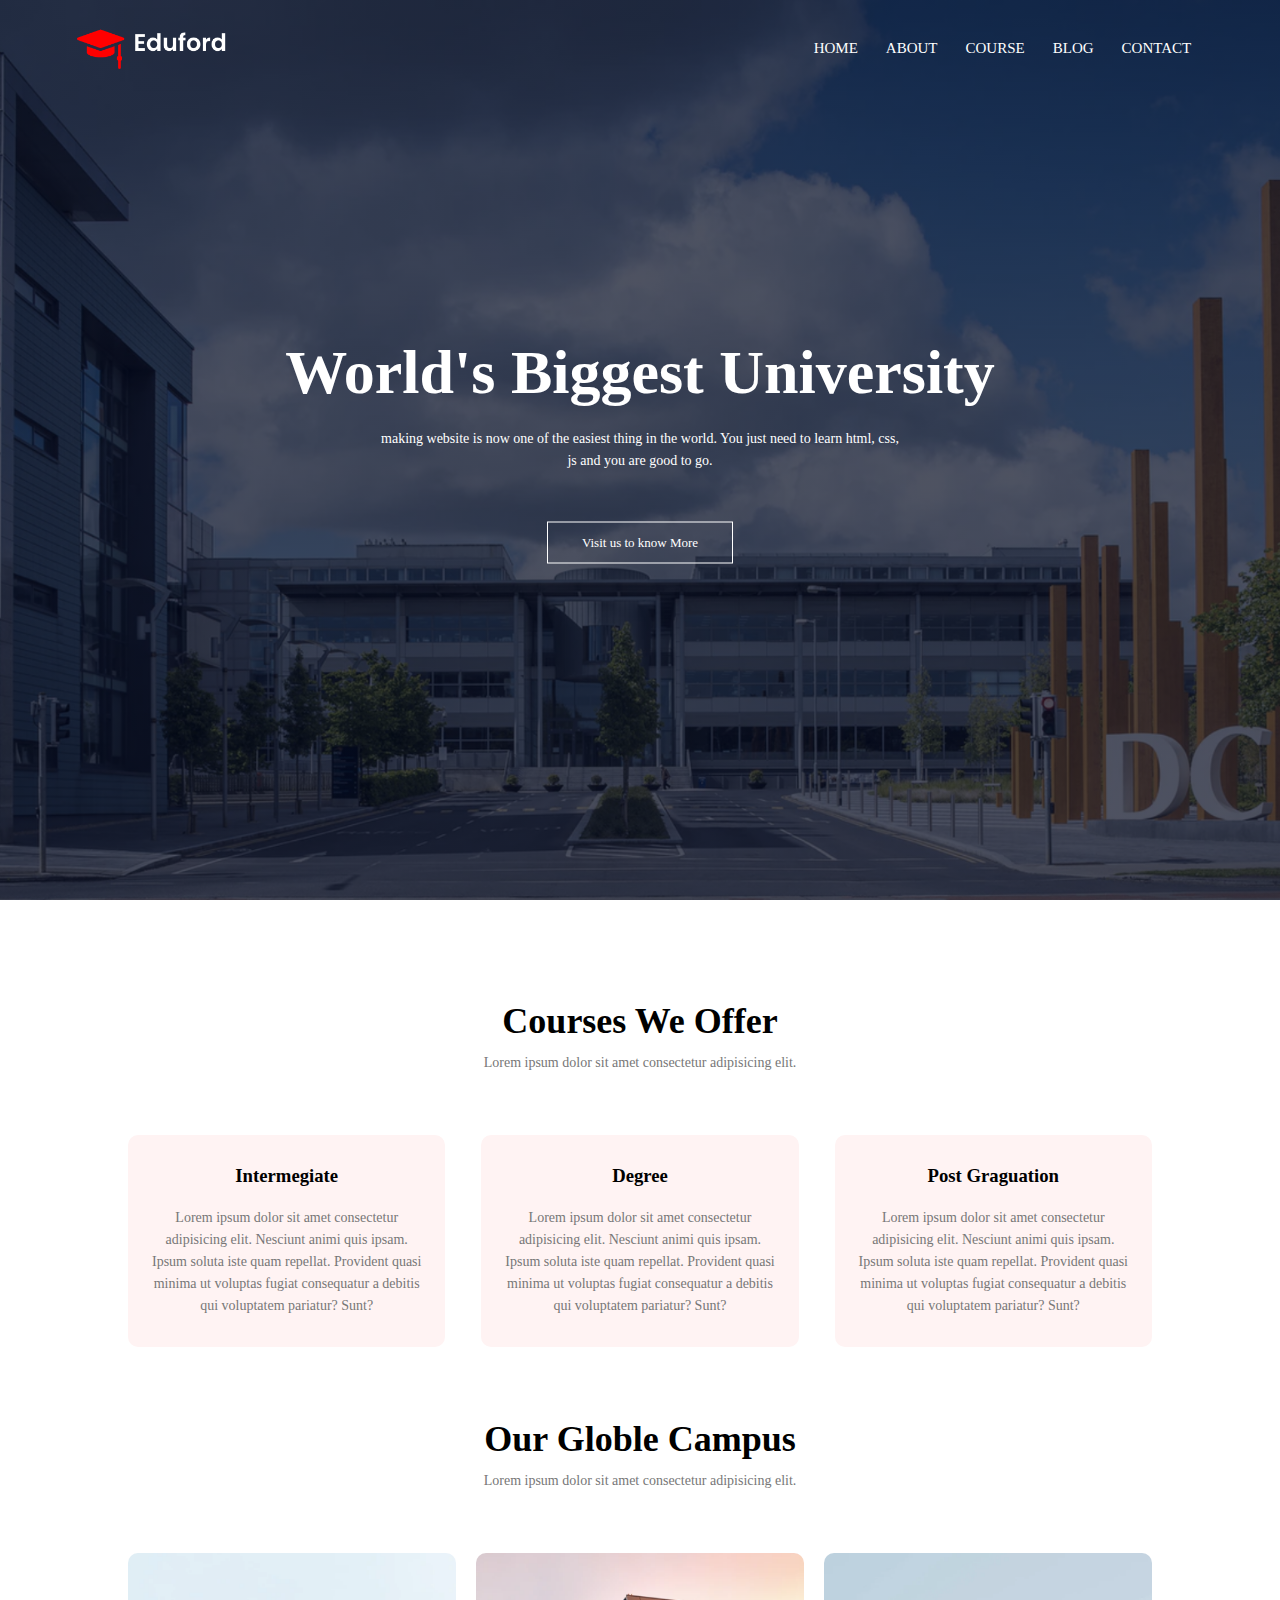
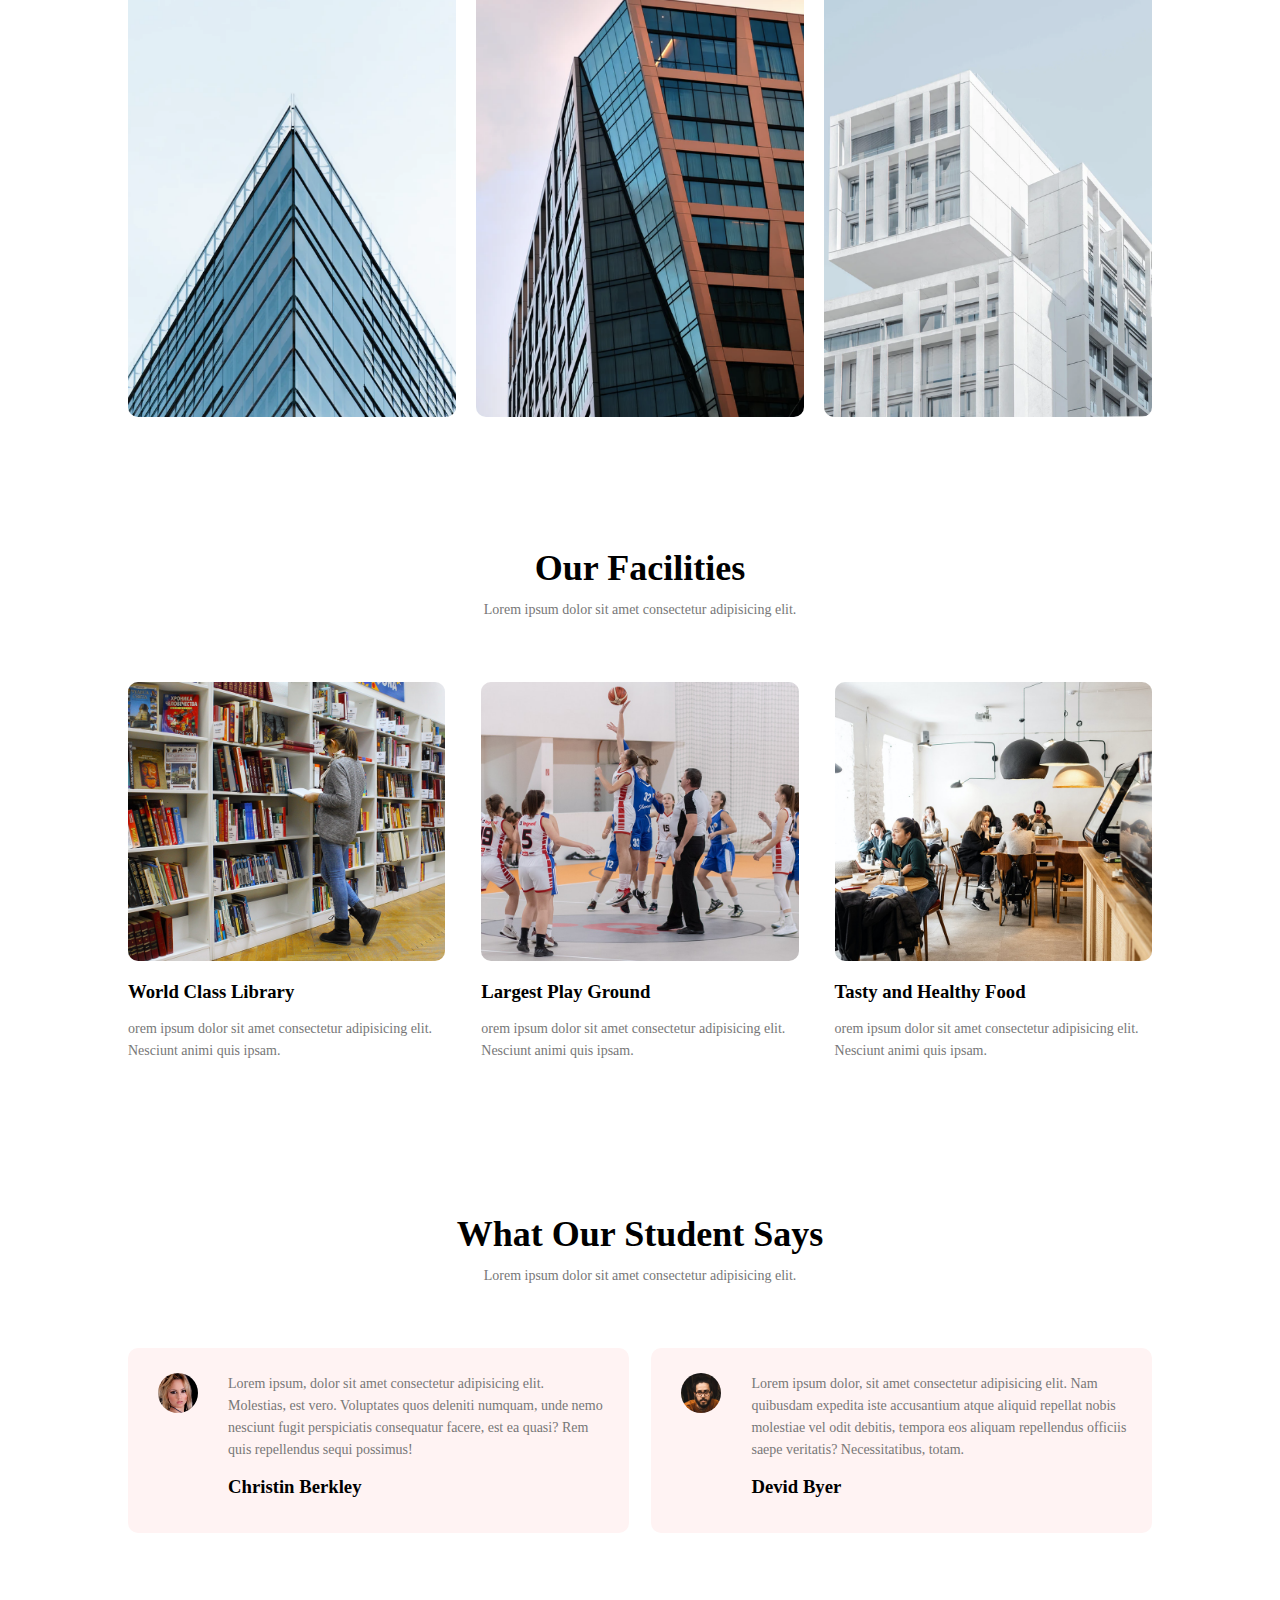
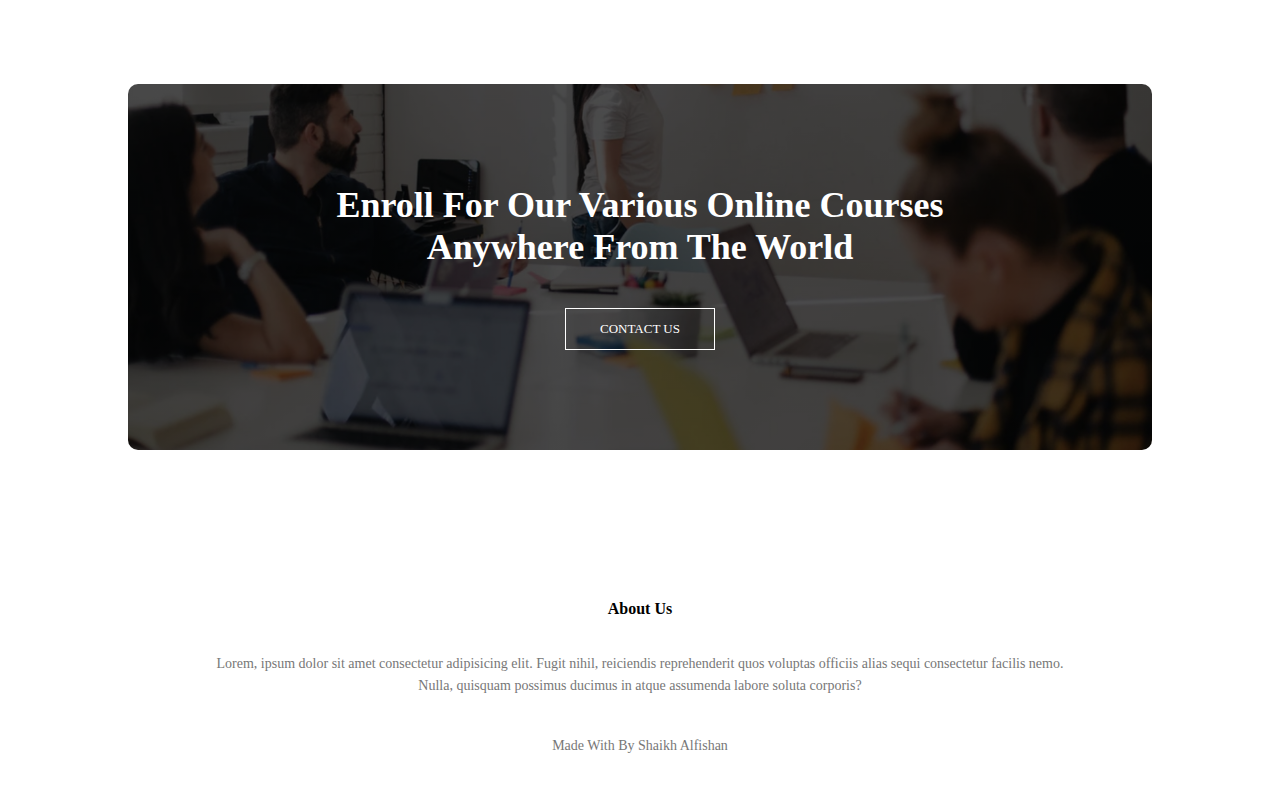
<file: index.html>
<!DOCTYPE html>
<html lang="en">
<head>
    <meta charset="UTF-8">
    <meta name="viewport" content="width=device-width, initial-scale=1.0">
    <title>University Web</title>
    <link rel="stylesheet" href="https://cdnjs.cloudflare.com/ajax/libs/font-awesome/6.5.1/css/all.min.css" integrity="sha512-DTOQO9RWCH3ppGqcWaEA1BIZOC6xxalwEsw9c2QQeAIftl+Vegovlnee1c9QX4TctnWMn13TZye+giMm8e2LwA==" crossorigin="anonymous" referrerpolicy="no-referrer" />
    <link rel="stylesheet" href="style.css">
</head>
<body>

    <!--- header --->
    
  <section class="header">
    <nav>
        <a href="index.html"><img src="images/logo.png" alt="logo"></a>
        <div class="nav-links" id="navLinks">
            <i class="fa-solid fa-xmark" onclick="hideMenu()"></i>
            <ul>
                <li><a href="index.html">HOME</a></li>
                <li><a href="about.html">ABOUT</a></li>
                <li><a href="course.html">COURSE</a></li>
                <li><a href="blog.html">BLOG</a></li>
                <li><a href="contact.html">CONTACT</a></li>
            </ul>
        </div>
        <i class="fa-solid fa-bars" onclick="showMenu()"></i>
    </nav>

    <div class="text-box">
        <h1>World's Biggest University</h1>
        <p>making website is now one of the easiest thing in the world. You just need to learn html, css, <br>js and you are good to go.</p>
        <a href="" class="hero-btn">Visit us to know More</a>
    </div>
  </section>

<!---- Course ---->
 
<section class="course">
    <h1>Courses We Offer</h1>
    <p>Lorem ipsum dolor sit amet consectetur adipisicing elit.</p>

    <div class="row">
        <div class="course-col">
            <h3>Intermegiate</h3>
            <p>Lorem ipsum dolor sit amet consectetur adipisicing elit. Nesciunt animi quis ipsam. Ipsum soluta iste quam repellat. Provident quasi minima ut voluptas fugiat consequatur a debitis qui voluptatem pariatur? Sunt?</p>
        </div>
        <div class="course-col">
            <h3>Degree</h3>
            <p>Lorem ipsum dolor sit amet consectetur adipisicing elit. Nesciunt animi quis ipsam. Ipsum soluta iste quam repellat. Provident quasi minima ut voluptas fugiat consequatur a debitis qui voluptatem pariatur? Sunt?</p>
        </div>
        <div class="course-col">
            <h3>Post Graguation</h3>
            <p>Lorem ipsum dolor sit amet consectetur adipisicing elit. Nesciunt animi quis ipsam. Ipsum soluta iste quam repellat. Provident quasi minima ut voluptas fugiat consequatur a debitis qui voluptatem pariatur? Sunt?</p>
        </div>
    </div>
</section>

<!--- Cmapus --->

<section class="campus">
    <h1>Our Globle Campus</h1>
    <p>Lorem ipsum dolor sit amet consectetur adipisicing elit.</p>

    <div class="row">
        <div class="campus-col">
            <img src="images/london.png" alt="">
            <div class="layer">
                <h3>LONDON</h3>
            </div>
        </div>
        <div class="campus-col">
            <img src="images/newyork.png" alt="">
            <div class="layer">
                <h3>NEW YORK</h3>
            </div>
        </div>
        <div class="campus-col">
            <img src="images/washington.png" alt="">
            <div class="layer">
                <h3>WASHINTONG</h3>
            </div>
        </div>
    </div>
</section>

<!---- Fzcilities ---->

<section class="facilities">
    <h1>Our Facilities</h1>
    <p>Lorem ipsum dolor sit amet consectetur adipisicing elit.</p>

    <div class="row">
        <div class="facilities-col">
            <img src="images/library.png" alt="">
            <h3>World Class Library </h3>
            <p>orem ipsum dolor sit amet consectetur adipisicing elit. Nesciunt animi quis ipsam.</p>
        </div>
        <div class="facilities-col">
            <img src="images/basketball.png" alt="">
            <h3>Largest Play Ground </h3>
            <p>orem ipsum dolor sit amet consectetur adipisicing elit. Nesciunt animi quis ipsam.</p>
        </div>
        <div class="facilities-col">
            <img src="images/cafeteria.png" alt="">
            <h3>Tasty and Healthy Food</h3>
            <p>orem ipsum dolor sit amet consectetur adipisicing elit. Nesciunt animi quis ipsam.</p>
        </div>
    </div>

</section>

<!--- testimonials --->

<section class="testimonials">
    <h1>What Our Student Says</h1>
    <p>Lorem ipsum dolor sit amet consectetur adipisicing elit.</p>
    <div class="row">
        <div class="testimonial-col">
            <img src="images/user1.jpg" alt="">
            <div>
                <p>Lorem ipsum, dolor sit amet consectetur adipisicing elit. Molestias, est vero. Voluptates quos deleniti numquam, unde nemo nesciunt fugit perspiciatis consequatur facere, est ea quasi? Rem quis repellendus sequi possimus!</p>
                <h3>Christin Berkley</h3>
                <i class="fa-solid fa-star"></i>
                <i class="fa-solid fa-star"></i>
                <i class="fa-solid fa-star"></i>
                <i class="fa-solid fa-star"></i>
                <i class="fa-regular fa-star"></i>
            </div>
        </div>
        <div class="testimonial-col">
            <img src="images/user2.jpg" alt="">
            <div>
                <p>Lorem ipsum dolor, sit amet consectetur adipisicing elit. Nam quibusdam expedita iste accusantium atque aliquid repellat nobis molestiae vel odit debitis, tempora eos aliquam repellendus officiis saepe veritatis? Necessitatibus, totam.</p>
                <h3>Devid Byer</h3>
                <i class="fa-solid fa-star"></i>
                <i class="fa-solid fa-star"></i>
                <i class="fa-solid fa-star"></i>
                <i class="fa-solid fa-star"></i>
                <i class="fa-regular fa-star-half-stroke"></i>
            </div>
        </div>
    </div>
  
</section>

<!--- Call To Action --->

<section class="cta">
    <h1>Enroll For Our Various Online Courses <br> Anywhere From The World</h1>
    <a href="" class="hero-btn">CONTACT US</a>

</section>

<!--- footer--->

<section class="footer">
    <h4>About Us</h4>
    <p>Lorem, ipsum dolor sit amet consectetur adipisicing elit. Fugit nihil, reiciendis reprehenderit quos voluptas officiis alias sequi consectetur facilis nemo. <br> Nulla, quisquam possimus ducimus in atque assumenda labore soluta corporis?</p>
    <div class="icons">
        <i class="fa-brands fa-facebook-f"></i>
        <i class="fa-brands fa-twitter"></i>
        <i class="fa-brands fa-instagram"></i>
        <i class="fa-brands fa-linkedin-in"></i>
    </div>
    <p>Made With <i class="fa-regular fa-heart"></i> By Shaikh Alfishan</p>

</section>


  <!---- Javascript for Toggle Menu ---->
  <script>

    var nakLinks = document.getElementById("navLinks");
    function showMenu(){
        nakLinks.style.right = "0";
    }
    function hideMenu(){
        nakLinks.style.right = "-200px";
    }

  </script>

</body>
</html>
</file>
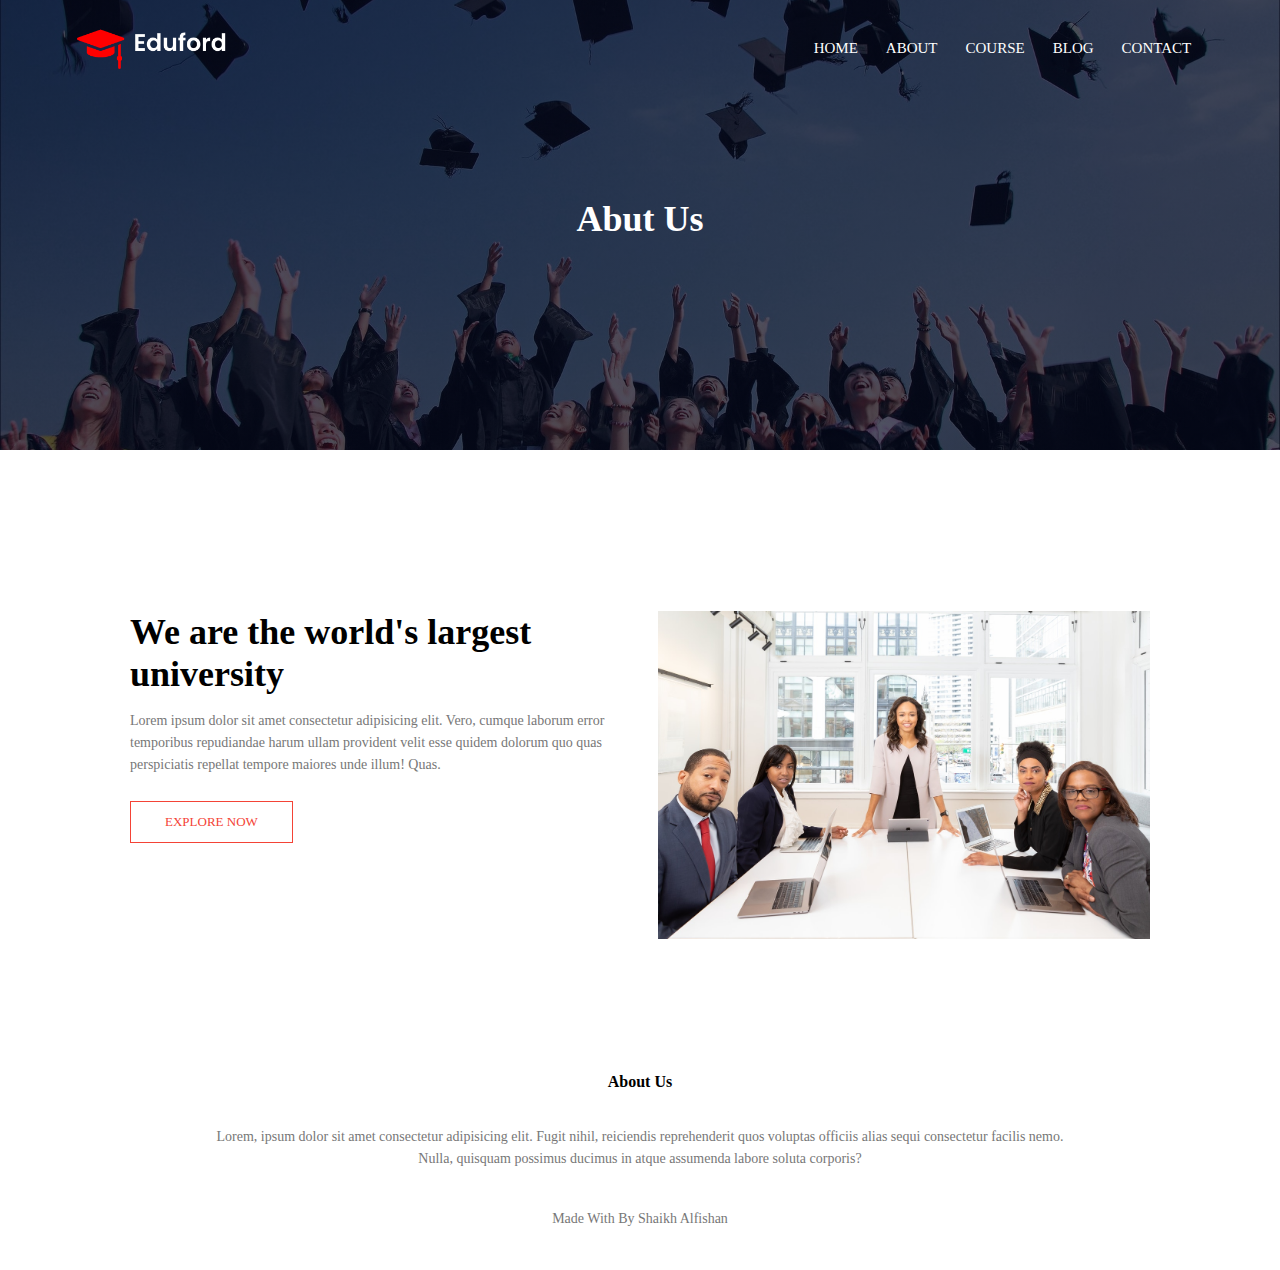
<file: about.html>
<!DOCTYPE html>
<html lang="en">
<head>
    <meta charset="UTF-8">
    <meta name="viewport" content="width=device-width, initial-scale=1.0">
    <title>Document</title>
    <link rel="stylesheet" href="https://cdnjs.cloudflare.com/ajax/libs/font-awesome/6.5.1/css/all.min.css" integrity="sha512-DTOQO9RWCH3ppGqcWaEA1BIZOC6xxalwEsw9c2QQeAIftl+Vegovlnee1c9QX4TctnWMn13TZye+giMm8e2LwA==" crossorigin="anonymous" referrerpolicy="no-referrer" />
    <link rel="stylesheet" href="style.css">
</head>
<body>

    <!--- sub-header --->

  <section class="sub-header">
    <nav>
        <a href="index.html"><img src="images/logo.png"></a>
        <div class="nav-links" id="navLinks">
            <i class="fa-solid fa-xmark" onclick="hideMenu()"></i>
            <ul>
                <li><a href="index.html">HOME</a></li>
                <li><a href="about.html">ABOUT</a></li>
                <li><a href="course.html">COURSE</a></li>
                <li><a href="blog.html">BLOG</a></li>
                <li><a href="contact.html">CONTACT</a></li>
            </ul>
        </div>
        <i class="fa-solid fa-bars" onclick="showMenu()"></i>
    </nav>
    <h1>Abut Us</h1>

  </section>

  <!--- about us content --->

  <section class="about-us">
    <div class="row">
        <div class="about-col">
            <h1>We are the world's largest <br> university</h1>
            <p>Lorem ipsum dolor sit amet consectetur adipisicing elit. Vero, cumque laborum error temporibus repudiandae harum ullam provident velit esse quidem dolorum quo quas perspiciatis repellat tempore maiores unde illum! Quas.</p>
            <a href="" class="hero-btn red-btn"> EXPLORE NOW</a>
        </div>
        <div class="about-col">
            <img src="images/about.jpg" alt="">
        </div>
    </div>

  </section>

<!--- footer--->

<section class="footer">
    <h4>About Us</h4>
    <p>Lorem, ipsum dolor sit amet consectetur adipisicing elit. Fugit nihil, reiciendis reprehenderit quos voluptas officiis alias sequi consectetur facilis nemo. <br> Nulla, quisquam possimus ducimus in atque assumenda labore soluta corporis?</p>
    <div class="icons">
        <i class="fa-brands fa-facebook-f"></i>
        <i class="fa-brands fa-twitter"></i>
        <i class="fa-brands fa-instagram"></i>
        <i class="fa-brands fa-linkedin-in"></i>
    </div>
    <p>Made With <i class="fa-regular fa-heart"></i> By Shaikh Alfishan</p>

</section>


  <!---- Javascript for Toggle Menu ---->
  <script>

    var nakLinks = document.getElementById("navLinks");
    function showMenu(){
        nakLinks.style.right = "0";
    }
    function hideMenu(){
        nakLinks.style.right = "-200px";
    }

  </script>

</body>
</html>
</file>
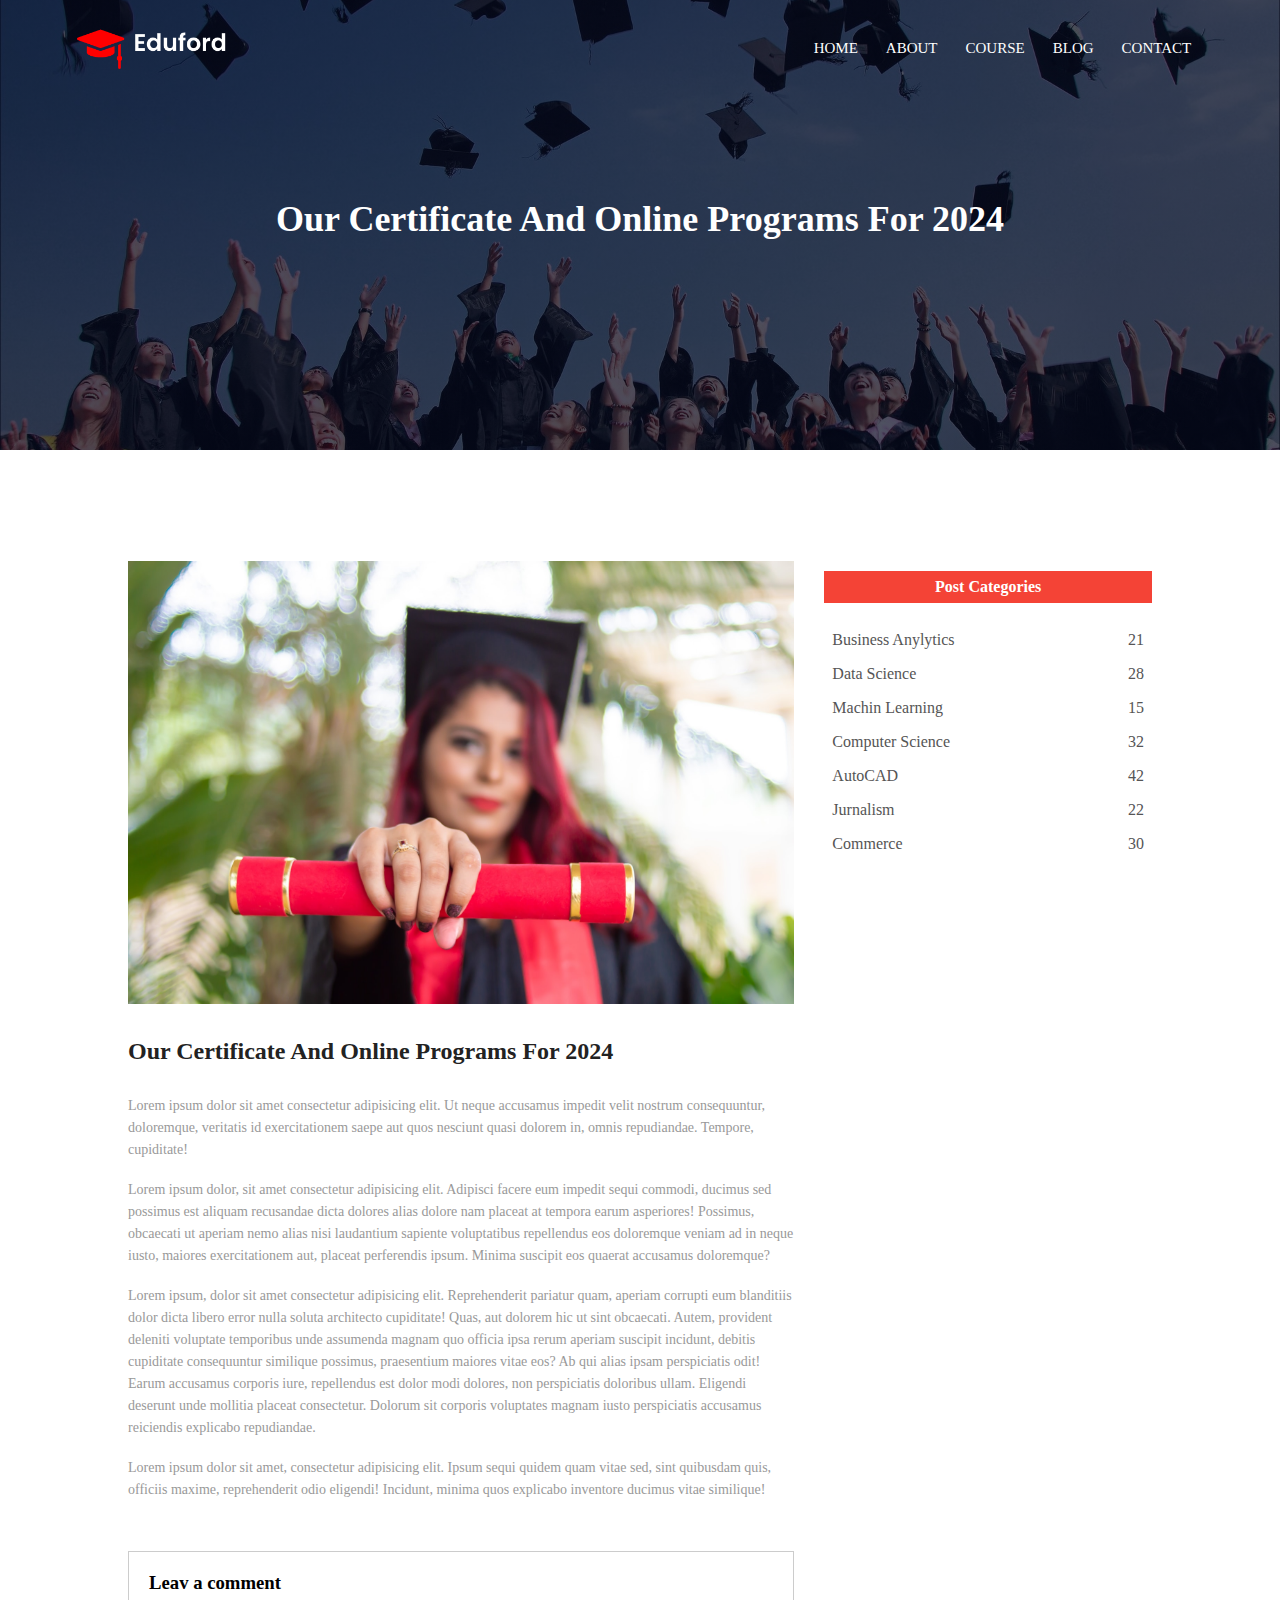
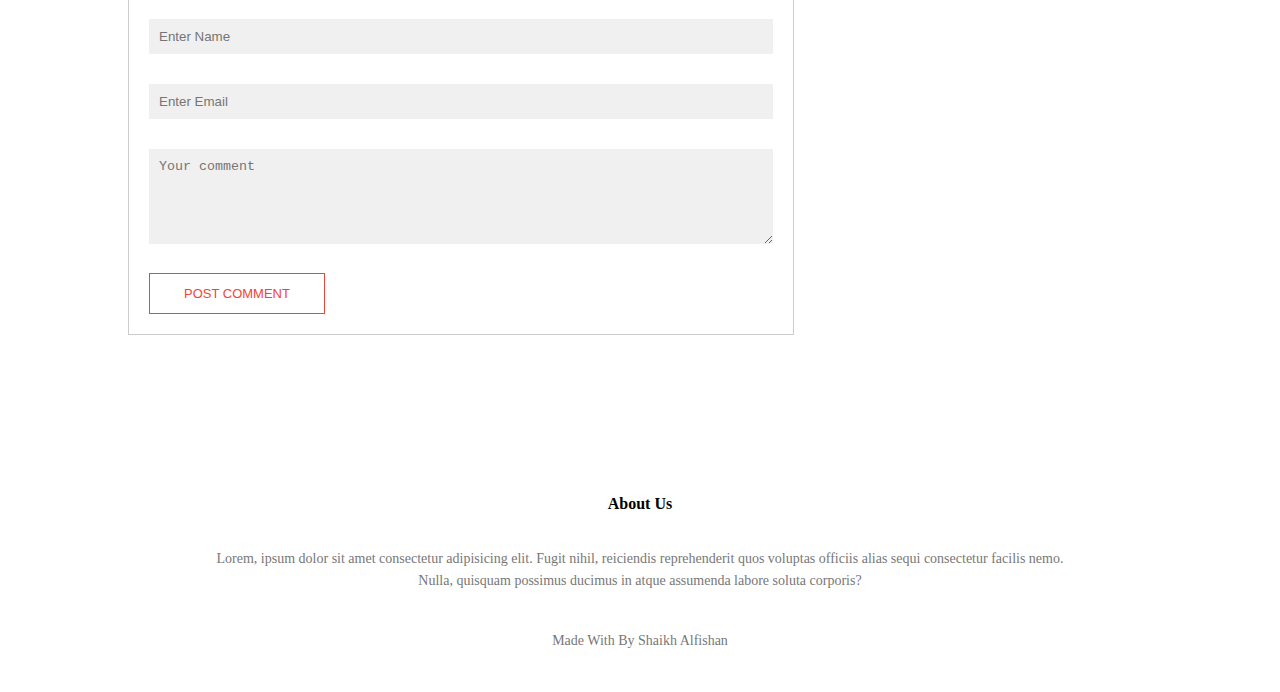
<file: blog.html>
<!DOCTYPE html>
<html lang="en">
<head>
    <meta charset="UTF-8">
    <meta name="viewport" content="width=device-width, initial-scale=1.0">
    <title>Document</title>
    <link rel="stylesheet" href="https://cdnjs.cloudflare.com/ajax/libs/font-awesome/6.5.1/css/all.min.css" integrity="sha512-DTOQO9RWCH3ppGqcWaEA1BIZOC6xxalwEsw9c2QQeAIftl+Vegovlnee1c9QX4TctnWMn13TZye+giMm8e2LwA==" crossorigin="anonymous" referrerpolicy="no-referrer" />
    <link rel="stylesheet" href="style.css">
</head>
<body>

    <!--- sub-header --->

  <section class="sub-header">
    <nav>
        <a href="index.html"><img src="images/logo.png"></a>
        <div class="nav-links" id="navLinks">
            <i class="fa-solid fa-xmark" onclick="hideMenu()"></i>
            <ul>
                <li><a href="index.html">HOME</a></li>
                <li><a href="about.html">ABOUT</a></li>
                <li><a href="course.html">COURSE</a></li>
                <li><a href="blog.html">BLOG</a></li>
                <li><a href="contact.html">CONTACT</a></li>
            </ul>
        </div>
        <i class="fa-solid fa-bars" onclick="showMenu()"></i>
    </nav>
    <h1>Our Certificate And Online Programs For 2024</h1>

  </section>

  <!--- blog page content --->

  <section class="blog-content">

    <div class="row">
        <div class="blog-left">
            <img src="images/certificate.jpg" alt="">
            <h2>Our Certificate And Online Programs For 2024</h2>
            <p>Lorem ipsum dolor sit amet consectetur adipisicing elit. Ut neque accusamus impedit velit nostrum consequuntur, doloremque, veritatis id exercitationem saepe aut quos nesciunt quasi dolorem in, omnis repudiandae. Tempore, cupiditate!</p>
            <br>
            <p>Lorem ipsum dolor, sit amet consectetur adipisicing elit. Adipisci facere eum impedit sequi commodi, ducimus sed possimus est aliquam recusandae dicta dolores alias dolore nam placeat at tempora earum asperiores!
            Possimus, obcaecati ut aperiam nemo alias nisi laudantium sapiente voluptatibus repellendus eos doloremque veniam ad in neque iusto, maiores exercitationem aut, placeat perferendis ipsum. Minima suscipit eos quaerat accusamus doloremque?</p>
            <br>
            <p>Lorem ipsum, dolor sit amet consectetur adipisicing elit. Reprehenderit pariatur quam, aperiam corrupti eum blanditiis dolor dicta libero error nulla soluta architecto cupiditate! Quas, aut dolorem hic ut sint obcaecati.
            Autem, provident deleniti voluptate temporibus unde assumenda magnam quo officia ipsa rerum aperiam suscipit incidunt, debitis cupiditate consequuntur similique possimus, praesentium maiores vitae eos? Ab qui alias ipsam perspiciatis odit!
            Earum accusamus corporis iure, repellendus est dolor modi dolores, non perspiciatis doloribus ullam. Eligendi deserunt unde mollitia placeat consectetur. Dolorum sit corporis voluptates magnam iusto perspiciatis accusamus reiciendis explicabo repudiandae.</p>
            <br>
            <p>Lorem ipsum dolor sit amet, consectetur adipisicing elit. Ipsum sequi quidem quam vitae sed, sint quibusdam quis, officiis maxime, reprehenderit odio eligendi! Incidunt, minima quos explicabo inventore ducimus vitae similique!</p>

            <div class="comment-box">
                <h3>Leav a comment</h3>
                <form class="comment-form">
                    <input type="text" placeholder="Enter Name">
                    <input type="email" placeholder="Enter Email">
                    <textarea rows="5" placeholder="Your comment"></textarea>
                    <button type="submit" class="hero-btn red-btn">POST COMMENT</button>
                </form>
            </div>
        </div>

        <div class="blog-right">
            <h3>Post Categories</h3>
            <div>
                <span>Business Anylytics</span>
                <span>21</span>
            </div>
            <div>
                <span>Data Science</span>
                <span>28</span>
            </div>
            <div>
                <span>Machin Learning</span>
                <span>15</span>
            </div>
            <div>
                <span>Computer Science</span>
                <span>32</span>
            </div>
            <div>
                <span>AutoCAD</span>
                <span>42</span>
            </div>
            <div>
                <span>Jurnalism</span>
                <span>22</span>
            </div>
            <div>
                <span>Commerce</span>
                <span>30</span>
            </div>
        </div>
    </div>    

  </section>

<!--- footer--->

<section class="footer">
    <h4>About Us</h4>
    <p>Lorem, ipsum dolor sit amet consectetur adipisicing elit. Fugit nihil, reiciendis reprehenderit quos voluptas officiis alias sequi consectetur facilis nemo. <br> Nulla, quisquam possimus ducimus in atque assumenda labore soluta corporis?</p>
    <div class="icons">
        <i class="fa-brands fa-facebook-f"></i>
        <i class="fa-brands fa-twitter"></i>
        <i class="fa-brands fa-instagram"></i>
        <i class="fa-brands fa-linkedin-in"></i>
    </div>
    <p>Made With <i class="fa-regular fa-heart"></i> By Shaikh Alfishan</p>

</section>


  <!---- Javascript for Toggle Menu ---->
  <script>

    var nakLinks = document.getElementById("navLinks");
    function showMenu(){
        nakLinks.style.right = "0";
    }
    function hideMenu(){
        nakLinks.style.right = "-200px";
    }

  </script>

</body>
</html>
</file>
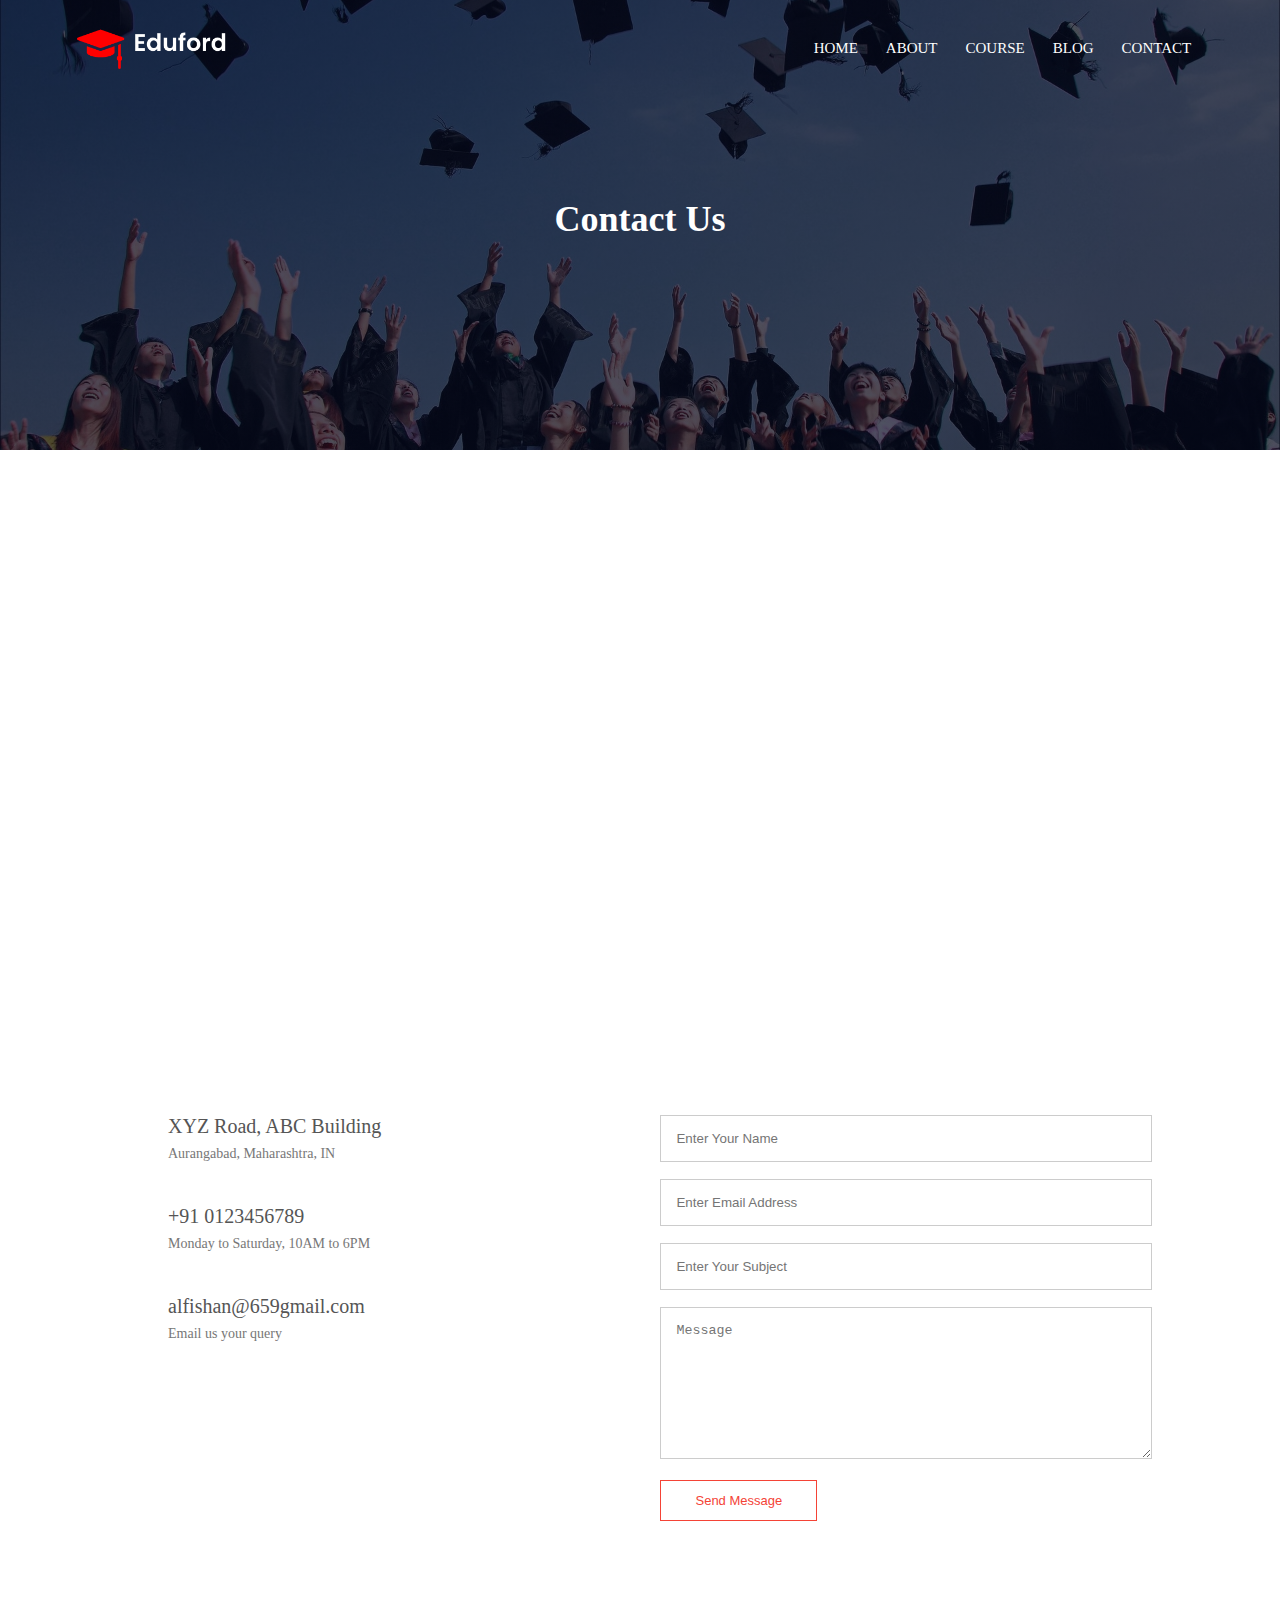
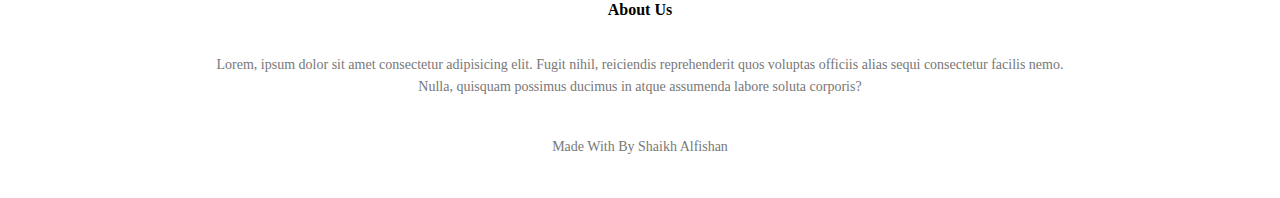
<file: contact.html>
<!DOCTYPE html>
<html lang="en">
<head>
    <meta charset="UTF-8">
    <meta name="viewport" content="width=device-width, initial-scale=1.0">
    <title>Document</title>
    <link rel="stylesheet" href="https://cdnjs.cloudflare.com/ajax/libs/font-awesome/6.5.1/css/all.min.css" integrity="sha512-DTOQO9RWCH3ppGqcWaEA1BIZOC6xxalwEsw9c2QQeAIftl+Vegovlnee1c9QX4TctnWMn13TZye+giMm8e2LwA==" crossorigin="anonymous" referrerpolicy="no-referrer" />
    <link rel="stylesheet" href="style.css">
</head>
<body>

    <!--- sub-header --->

  <section class="sub-header">
    <nav>
        <a href="index.html"><img src="images/logo.png"></a>
        <div class="nav-links" id="navLinks">
            <i class="fa-solid fa-xmark" onclick="hideMenu()"></i>
            <ul>
                <li><a href="index.html">HOME</a></li>
                <li><a href="about.html">ABOUT</a></li>
                <li><a href="course.html">COURSE</a></li>
                <li><a href="blog.html">BLOG</a></li>
                <li><a href="contact.html">CONTACT</a></li>
            </ul>
        </div>
        <i class="fa-solid fa-bars" onclick="showMenu()"></i>
    </nav>
    <h1>Contact Us</h1>

  </section>

  <!--- contact us --->

  <section class="location">

    <iframe src="https://www.google.com/maps/embed?pb=!1m18!1m12!1m3!1d120073.2008367173!2d75.2227995193368!3d19.87007730904594!2m3!1f0!2f0!3f0!3m2!1i1024!2i768!4f13.1!3m3!1m2!1s0x3bdb9815a369bc63%3A0x712d538b29a2a73e!2sAurangabad%2C%20Maharashtra!5e0!3m2!1sen!2sin!4v1711063227553!5m2!1sen!2sin" width="600" height="450" style="border:0;" allowfullscreen="" loading="lazy" referrerpolicy="no-referrer-when-downgrade"></iframe>

  </section>

  <section class="contact-us">
    <div class="row">
        <div class="contact-col">
            <div>
                <i class="fa-solid fa-house"></i>
                <span>
                    <h5>XYZ Road, ABC Building</h5>
                    <p>Aurangabad, Maharashtra, IN</p>
                </span>
            </div>
            <div>
                <i class="fa-solid fa-phone"></i>
                <span>
                    <h5>+91 0123456789</h5>
                    <p>Monday to Saturday, 10AM to 6PM</p>
                </span>
            </div>
            <div>
                <i class="fa-regular fa-envelope"></i>
                <span>
                    <h5>alfishan@659gmail.com</h5>
                    <p>Email us your query</p>
                </span>
            </div>
        </div>

        <div class="contact-col">
            <form action= "https://formspree.io/f/xleqyjbk" method="POST" >
                <input type="text" name="name" placeholder="Enter Your Name" required>
                <input type="email" name="email" placeholder="Enter Email Address" required>
                <input type="text" name="Subject" placeholder="Enter Your Subject" required>
                <textarea rows="8" name="Message" placeholder="Message" required></textarea>
                <button type="submit" class="hero-btn red-btn">Send Message</button>
            </form>

        </div>
    </div>

  </section>

  

<!--- footer--->

<section class="footer">
    <h4>About Us</h4>
    <p>Lorem, ipsum dolor sit amet consectetur adipisicing elit. Fugit nihil, reiciendis reprehenderit quos voluptas officiis alias sequi consectetur facilis nemo. <br> Nulla, quisquam possimus ducimus in atque assumenda labore soluta corporis?</p>
    <div class="icons">
        <i class="fa-brands fa-facebook-f"></i>
        <i class="fa-brands fa-twitter"></i>
        <i class="fa-brands fa-instagram"></i>
        <i class="fa-brands fa-linkedin-in"></i>
    </div>
    <p>Made With <i class="fa-regular fa-heart"></i> By Shaikh Alfishan</p>

</section>


  <!---- Javascript for Toggle Menu ---->
  <script>

    var nakLinks = document.getElementById("navLinks");
    function showMenu(){
        nakLinks.style.right = "0";
    }
    function hideMenu(){
        nakLinks.style.right = "-200px";
    }

  </script>

</body>
</html>
</file>
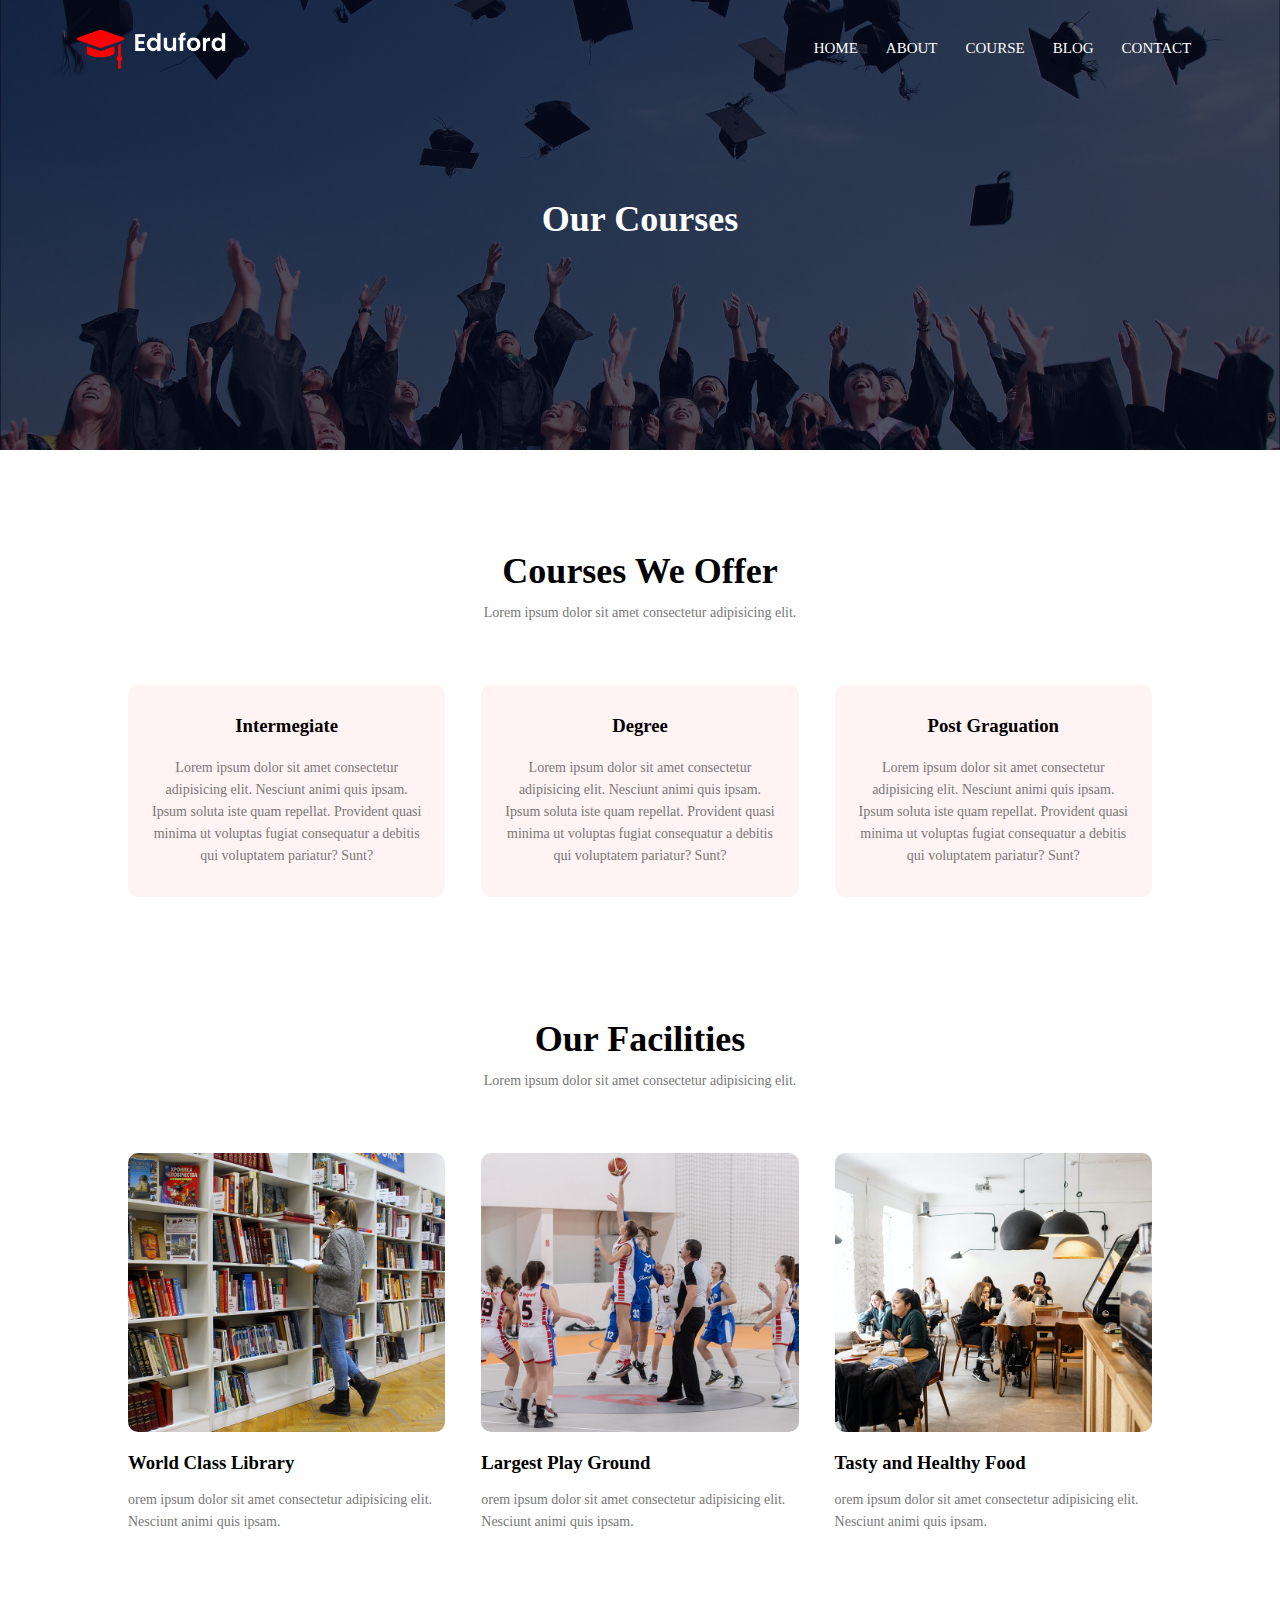
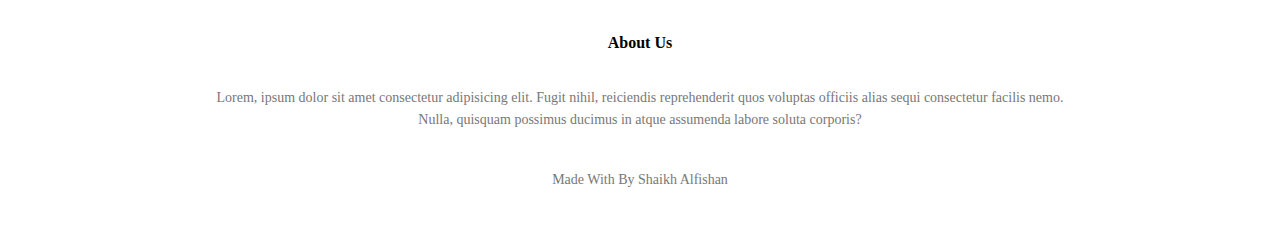
<file: course.html>
<!DOCTYPE html>
<html lang="en">
<head>
    <meta charset="UTF-8">
    <meta name="viewport" content="width=device-width, initial-scale=1.0">
    <title>Document</title>
    <link rel="stylesheet" href="https://cdnjs.cloudflare.com/ajax/libs/font-awesome/6.5.1/css/all.min.css" integrity="sha512-DTOQO9RWCH3ppGqcWaEA1BIZOC6xxalwEsw9c2QQeAIftl+Vegovlnee1c9QX4TctnWMn13TZye+giMm8e2LwA==" crossorigin="anonymous" referrerpolicy="no-referrer" />
    <link rel="stylesheet" href="style.css">
</head>
<body>

    <!--- sub-header --->

  <section class="sub-header">
    <nav>
        <a href="index.html"><img src="images/logo.png"></a>
        <div class="nav-links" id="navLinks">
            <i class="fa-solid fa-xmark" onclick="hideMenu()"></i>
            <ul>
                <li><a href="index.html">HOME</a></li>
                <li><a href="about.html">ABOUT</a></li>
                <li><a href="course.html">COURSE</a></li>
                <li><a href="blog.html">BLOG</a></li>
                <li><a href="contact.html">CONTACT</a></li>
            </ul>
        </div>
        <i class="fa-solid fa-bars" onclick="showMenu()"></i>
    </nav>
    <h1>Our Courses</h1>

  </section>

  <!--- course --->

  <section class="course">
    <h1>Courses We Offer</h1>
    <p>Lorem ipsum dolor sit amet consectetur adipisicing elit.</p>

    <div class="row">
        <div class="course-col">
            <h3>Intermegiate</h3>
            <p>Lorem ipsum dolor sit amet consectetur adipisicing elit. Nesciunt animi quis ipsam. Ipsum soluta iste quam repellat. Provident quasi minima ut voluptas fugiat consequatur a debitis qui voluptatem pariatur? Sunt?</p>
        </div>
        <div class="course-col">
            <h3>Degree</h3>
            <p>Lorem ipsum dolor sit amet consectetur adipisicing elit. Nesciunt animi quis ipsam. Ipsum soluta iste quam repellat. Provident quasi minima ut voluptas fugiat consequatur a debitis qui voluptatem pariatur? Sunt?</p>
        </div>
        <div class="course-col">
            <h3>Post Graguation</h3>
            <p>Lorem ipsum dolor sit amet consectetur adipisicing elit. Nesciunt animi quis ipsam. Ipsum soluta iste quam repellat. Provident quasi minima ut voluptas fugiat consequatur a debitis qui voluptatem pariatur? Sunt?</p>
        </div>
    </div>
</section>

<!---- facilities --->

<section class="facilities">
    <h1>Our Facilities</h1>
    <p>Lorem ipsum dolor sit amet consectetur adipisicing elit.</p>

    <div class="row">
        <div class="facilities-col">
            <img src="images/library.png" alt="">
            <h3>World Class Library </h3>
            <p>orem ipsum dolor sit amet consectetur adipisicing elit. Nesciunt animi quis ipsam.</p>
        </div>
        <div class="facilities-col">
            <img src="images/basketball.png" alt="">
            <h3>Largest Play Ground </h3>
            <p>orem ipsum dolor sit amet consectetur adipisicing elit. Nesciunt animi quis ipsam.</p>
        </div>
        <div class="facilities-col">
            <img src="images/cafeteria.png" alt="">
            <h3>Tasty and Healthy Food</h3>
            <p>orem ipsum dolor sit amet consectetur adipisicing elit. Nesciunt animi quis ipsam.</p>
        </div>
    </div>

</section>

<!--- footer--->

<section class="footer">
    <h4>About Us</h4>
    <p>Lorem, ipsum dolor sit amet consectetur adipisicing elit. Fugit nihil, reiciendis reprehenderit quos voluptas officiis alias sequi consectetur facilis nemo. <br> Nulla, quisquam possimus ducimus in atque assumenda labore soluta corporis?</p>
    <div class="icons">
        <i class="fa-brands fa-facebook-f"></i>
        <i class="fa-brands fa-twitter"></i>
        <i class="fa-brands fa-instagram"></i>
        <i class="fa-brands fa-linkedin-in"></i>
    </div>
    <p>Made With <i class="fa-regular fa-heart"></i> By Shaikh Alfishan</p>

</section>


  <!---- Javascript for Toggle Menu ---->
  <script>

    var nakLinks = document.getElementById("navLinks");
    function showMenu(){
        nakLinks.style.right = "0";
    }
    function hideMenu(){
        nakLinks.style.right = "-200px";
    }

  </script>

</body>
</html>
</file>
<file: style.css>
* {
    margin: 0;
    padding: 0;
}

.header {
    min-height: 100vh;
    width: 100%;
    background-image: linear-gradient(rgba(4,9,30,0.7),rgba(4,9,30,0.7)),url(images/banner.png);
    background-position: center;
    background-size: cover;
    position: relative;
}

nav {
    display: flex;
    padding: 2% 6%;
    justify-content: space-between;
    align-items: center;
}

nav img {
    width: 150px;
}

.nav-links {
    flex: 1;
    text-align: right;
}

.nav-links ul li {
    list-style: none;
    display: inline-block;
    padding: 8px 12px;
    position: relative;
}

.nav-links ul li a {
    color: #fff;
    text-decoration: none;
    font-size: 15px;
}

.nav-links ul li::after {
    content: '';
    width: 0%;
    height: 2px;
    background: #f44336;
    display: block;
    margin: auto;
    transition: 0.5s;
}

.nav-links ul li:hover::after {
    width: 100%;
}

.text-box {
    width: 90%;
    color: #fff;
    position: absolute;
    top: 50%;
    left: 50%;
    transform: translate(-50%,-50%);
    text-align: center;
}

.text-box h1 {
    font-size: 62px;
}

.text-box p {
    margin: 10px 0 40px;
    font-size: 14px;
    color: #fff;
}

.hero-btn {
    display: inline-block;
    text-decoration: none;
    color: #fff;
    border: 1px solid #fff;
    padding: 12px 34px;
    font-size: 13px;
    background: transparent;
    position: relative;
    cursor: pointer;
}

.hero-btn:hover {
    border: 1ps solid #f44336;
    background: #f44336;
    transition: 1s;
}

nav .fa-solid {
    display: none;
}


@media(max-width: 700px) {
    .text-box h1 {
        font-size: 20px;
    }
    .nav-links ul li {
        display: block;

    }
    .nav-links {
        position: fixed;
        background: #f44336;
        height: 100vh;
        width: 200px;
        top: 0;
        right: -200px;
        text-align: left;
        z-index: 2;
        transition: 1s;
    }
    nav .fa-solid {
        display: block;
        color: #fff;
        margin: 10px;
        font-size: 22px;
        cursor: pointer;
    }
    .nav-links ul {
        padding: 30px;
    }
}

/*------ Course ------*/

.course {
    width: 80%;
    margin: auto;
    text-align: center;
    padding-top: 100px;
}

h1 {
    font-size: 36px;
    font-weight: 600;
}

p {
    color: #777;
    font-size: 14px;
    font-weight: 300;
    line-height: 22px;
    padding: 10px;
}

.row {
    margin-top: 5%;
    display: flex;
    justify-content: space-between;
}

.course-col {
    flex-basis: 31%;
    background: #fff3f3;
    border-radius: 10px;
    margin-bottom: 2%;
    padding: 20px 12px;
    box-sizing: border-box;
    transition: 0.5s;
}

h3 {
    text-align: center;
    font-weight: 600;
    margin: 10px 0;
}

.course-col:hover {
    box-shadow: 0 0 20px 0px rgba(0,0,0,0.2);
}

@media(max-width: 700px){
    .row {
        flex-direction: column;
    }
}

/*----  Campus ---*/

.campus {
    width: 80%;
    margin: auto;
    text-align: center;
    padding-top: 50px;
}

.campus-col {
    flex-basis: 32%;
    border-radius: 10px;
    margin-bottom: 30px;
    position: relative;
    overflow: hidden;
}

.campus-col img {
    width: 100%;
    display: block;
}

.layer {
    background: transparent;
    height: 100%;
    width: 100%;
    position: absolute;
    top: 0;
    left: 0;
    transition: 0.5s;
}

.layer:hover {
    background: rgba(226,0,0,0.7);
}

.layer h3 {
    width: 100%;
    font-weight: 500;
    color: #fff;
    font-size: 26px;
    bottom: 0;
    left: 50%;
    transform: translateX(-50%);
    position: absolute;
    opacity: 0;
    transition: 0.5s;
}

.layer:hover h3 {
    bottom: 49%;
    opacity: 1;
}

/*---- Facilities ----*/

.facilities {
    width: 80%;
    margin: auto;
    text-align: center;
    padding-top: 100px;
}

.facilities-col {
    flex-basis: 31%;
    border-radius: 10px;
    margin-bottom: 5%;
    text-align: left;
}

.facilities-col img {
    width: 100%;
    border-radius: 10px;
}

.facilities-col p {
    padding: 0;
}

.facilities-col h3 {
    margin-top: 16px;
    margin-bottom: 15px;
    text-align: left;
}

/*--- testimonials ----*/

.testimonials {
    width: 80%;
    margin: auto;
    text-align: center;
    padding-top: 100px;
    
}

.testimonial-col {
    flex-basis: 44%;
    border-radius: 10px;
    margin-bottom: 5%;
    text-align: left;
    background: #fff3f3;
    padding: 25px;
    cursor: pointer;
    display: flex;
}

.testimonial-col img {
    height: 40px;
    margin-left: 5px;
    margin-right: 30px;
    border-radius: 50%;
}

.testimonial-col p {
    padding: 0;
}

.testimonial-col h3 {
    margin-top: 15px;
    text-align: left;
}

.testimonial-col  .fa-solid{
    color: #f44336;
}

.testimonial-col  .fa-star{
    color: #f44336; 
}

.testimonial-col  .fa-regular{
    color: #f44336;
}

@media(max-width: 700px) {
    .testimonial-col img {
        margin-left: 0px;
        margin-right: 15px;
    
    }
}

/*---- call to action ------*/

.cta {
    margin: 100px auto;
    width: 80%;
    background-image: linear-gradient(rgba(0,0,0,0.7),rgba(0,0,0,0.7)),url(images/banner2.jpg);
    background-position: center;
    background-size: cover;
    border-radius: 10px;
    text-align: center;
    padding: 100px 0; 
}

.cta h1 {
    color: #fff;
    margin-bottom: 40px;
    padding: 0;
}

@media(max-width: 700px) {
    .cta h1 {
        font-size: 24px;
    }
}

/*---- footer ------*/

.footer {
    width: 100%;
    text-align: center;
    padding: 30px 0;
}

.footer h4 {
    margin-bottom: 25px;
    margin-top: 20px;
    font-weight: 600;
}

.icons .fa-brands {
    color: #f44336;
    margin: 0 13px;
    cursor: pointer;
    padding: 18px 0;
}

.fa-heart {
    color: #f44336;
}


/*---- 1 about us page ----*/

.sub-header {
    height: 50vh;
    width: 100%;
    background-image: linear-gradient(rgba(4,9,30,0.7),rgba(4,9,30,0.7)),url(images/background.jpg);
    background-position: center;
    background-size: cover;
    text-align: center;
    color: #fff;
}

.sub-header h1 {
    margin-top: 100px;
}

/*--- about us content ---*/

.about-us {
    width: 80%;
    margin: auto;
    padding-top: 80px;
    padding-bottom: 50px;
}

.about-col {
    flex-basis: 48%;
    padding: 30px 2px;
}

.about-col img {
    width: 100%;
}

.about-col h1 {
    padding-top: 0;
}

.about-col p {
    padding: 15px 0 25px;
}

.red-btn {
    border: 1px solid #f44336;
    background: transparent;
    color: #f44336;
}

.red-btn:hover {
    color: #fff;
}


/*--- 2 bloge-content ---*/

.blog-content {
    width: 80%;
    margin: auto;
    padding: 60px 0;
}

.blog-left {
    flex-basis: 65%;
}

.blog-left img {
    width: 100%;
}

.blog-left h2 {
    color: #222;
    font-weight: 600;
    margin: 30px 0;
}

.blog-left p {
    color: #999;
    padding: 0;
}

.blog-right {
    flex-basis: 32%;
}

.blog-right h3 {
    background: #f44336;
    color: #fff;
    padding: 7px 0;
    font-size: 16px;
    margin-bottom: 20px;
}

.blog-right div {
    display: flex;
    align-items: center;
    justify-content: space-between;
    color: #555;
    padding: 8px;
    box-sizing: border-box;
}

.comment-box {
    border: 1px solid #ccc;
    margin: 50px 0;
    padding: 10px 20px;
}
.comment-box h3 {
    text-align: left;
}

.comment-form  input, .comment-form textarea {
    width: 100%;
    padding: 10px;
    margin: 15px 0;
    box-sizing: border-box;
    border: none;
    outline: none;
    background: #f0f0f0;
}
.comment-form button {
    margin: 10px 0;
}

@media(max-width:700px) {
    .sub-header h1 {
        font-size: 24px;
    }
}

/*--- 3 contact us page ---*/

.location {
    width: 80%;
    margin: auto;
    padding: 80px 0;
}

.location iframe {
    width: 100%;
}

.contact-us {
    width: 80%;
    margin: auto;
}

.contact-col {
    flex-basis: 48%;
    margin-bottom: 30px;
}

.contact-col div {
    display: flex;
    align-items: center;
    margin-bottom: 40px;
}

.contact-col div .fa-solid, .contact-col div .fa-regular {
    font-size: 28px;
    color: #f44336;
    margin: 10px;
    margin-right: 30px;
}

.contact-col div p {
    padding: 0;
}

.contact-col div h5 {
    font-size: 20px;
    margin-bottom: 5px;
    color: #555;
    font-weight: 400;
}

.contact-col input, .contact-col textarea {
    width: 100%;
    padding: 15px;
    margin-bottom: 17px;
    outline: none;
    border: 1px solid #ccc;
    box-sizing: border-box;
}
</file>
